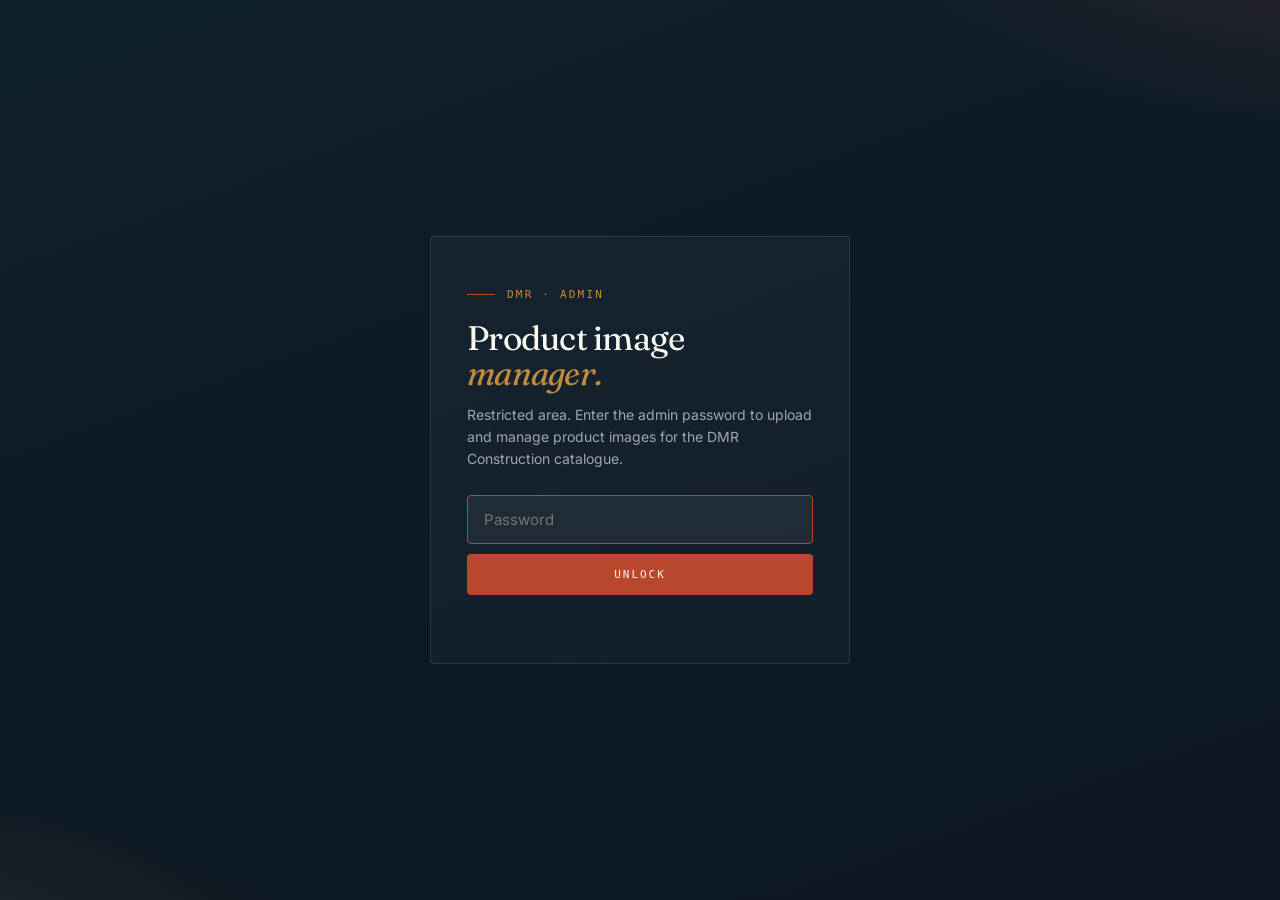
<file: admin/index.html>
<!doctype html>
<html lang="en">
<head>
<meta charset="utf-8" />
<meta name="viewport" content="width=device-width,initial-scale=1" />
<title>Admin — DMR Construction</title>
<meta name="robots" content="noindex,nofollow" />
<link rel="preconnect" href="https://fonts.googleapis.com">
<link rel="preconnect" href="https://fonts.gstatic.com" crossorigin>
<link href="https://fonts.googleapis.com/css2?family=Inter:wght@300;400;500;600;700&family=Fraunces:opsz,wght@9..144,300;9..144,400;9..144,500;9..144,600&display=swap" rel="stylesheet">
<link rel="stylesheet" href="../styles.css">
<style>
  /* ---------- admin shell ---------- */
  body { background: var(--paper); }

  .admin-shell { min-height: 100vh; padding-bottom: 80px; }

  .admin-nav {
    position: sticky; top: 0; z-index: 40;
    background: rgba(11,22,32,0.96);
    backdrop-filter: saturate(140%) blur(14px);
    color: var(--white);
    padding: 14px 28px;
    display: flex; align-items: center; justify-content: space-between;
    gap: 16px;
    border-bottom: 1px solid rgba(255,255,255,0.08);
  }
  .admin-nav .brand {
    display: flex; align-items: center; gap: 12px;
  }
  .admin-nav .brand-mark {
    width: 36px; height: 36px;
    background: var(--accent);
    color: var(--white);
    display: grid; place-items: center;
    font-family: var(--font-display);
    font-size: 18px; font-weight: 500;
    border-radius: 2px;
  }
  .admin-nav .title {
    font-family: var(--font-display);
    font-size: 17px; font-weight: 500;
    color: var(--white);
  }
  .admin-nav .title em { font-style: italic; color: var(--accent-2); font-weight: 400; }
  .admin-nav .meta {
    font-family: var(--font-mono);
    font-size: 10.5px;
    letter-spacing: 0.18em;
    text-transform: uppercase;
    color: rgba(255,255,255,0.55);
    margin-left: 18px;
  }
  .admin-nav .right {
    display: flex; gap: 10px; align-items: center;
  }
  .admin-nav button, .admin-nav a.btnish {
    font-family: var(--font-mono);
    font-size: 10.5px;
    letter-spacing: 0.16em;
    text-transform: uppercase;
    padding: 9px 14px;
    border-radius: 999px;
    color: var(--white);
    background: transparent;
    border: 1px solid rgba(255,255,255,0.2);
    cursor: pointer;
    transition: background 200ms ease, border-color 200ms ease;
    text-decoration: none;
  }
  .admin-nav button:hover, .admin-nav a.btnish:hover {
    background: rgba(255,255,255,0.08); border-color: rgba(255,255,255,0.4);
  }
  .admin-nav button.danger { color: #ff8d6f; border-color: rgba(255,141,111,0.3); }
  .admin-nav button.danger:hover { background: rgba(255,141,111,0.08); }
  .admin-nav button.primary {
    background: var(--accent); border-color: var(--accent); color: var(--white);
  }
  .admin-nav button.primary:hover { background: #9a3a23; border-color: #9a3a23; }

  /* ---------- category filter bar ---------- */
  .filter-bar {
    background: var(--paper);
    border-bottom: 1px solid var(--line-soft);
    padding: 14px 28px;
    display: flex; flex-wrap: wrap; gap: 6px;
    align-items: center;
    overflow-x: auto;
  }
  .filter-bar button {
    flex-shrink: 0;
    font-family: var(--font-mono);
    font-size: 10.5px;
    letter-spacing: 0.16em;
    text-transform: uppercase;
    padding: 8px 14px;
    border-radius: 999px;
    background: transparent;
    border: 1px solid var(--line);
    color: var(--ink-3);
    cursor: pointer;
    transition: background 200ms ease, color 200ms ease, border-color 200ms ease;
  }
  .filter-bar button:hover { background: var(--paper-2); color: var(--ink); }
  .filter-bar button.active {
    background: var(--ink); color: var(--white); border-color: var(--ink);
  }

  /* ---------- search ---------- */
  .search-row {
    background: var(--paper);
    padding: 18px 28px 0;
    display: flex; gap: 12px; align-items: center;
  }
  .search-row input {
    flex: 1;
    padding: 12px 16px;
    font-family: inherit;
    font-size: 14px;
    background: var(--white);
    border: 1px solid var(--line-soft);
    border-radius: 999px;
    color: var(--ink);
    outline: none;
    transition: border-color 200ms ease;
  }
  .search-row input:focus { border-color: var(--ink); }

  /* ---------- product grid ---------- */
  .prod-grid {
    padding: 28px;
    display: grid;
    grid-template-columns: repeat(auto-fill, minmax(280px, 1fr));
    gap: 20px;
  }
  .prod-card {
    background: var(--white);
    border: 1px solid var(--line-soft);
    border-radius: var(--radius);
    overflow: hidden;
    display: flex; flex-direction: column;
    transition: border-color 200ms ease, box-shadow 200ms ease;
  }
  .prod-card.overridden { border-color: var(--accent); box-shadow: 0 0 0 2px rgba(184,71,43,0.12); }

  .prod-img-wrap {
    position: relative;
    aspect-ratio: 4 / 3;
    background: var(--paper-2);
    overflow: hidden;
  }
  .prod-img-wrap img {
    position: absolute; inset: 0;
    width: 100%; height: 100%;
    object-fit: cover;
  }
  .prod-img-wrap .empty {
    position: absolute; inset: 0;
    display: grid; place-items: center;
    color: var(--muted);
    font-family: var(--font-mono);
    font-size: 10px;
    letter-spacing: 0.16em;
    text-transform: uppercase;
    text-align: center;
    padding: 16px;
  }
  .prod-img-wrap .status {
    position: absolute;
    top: 10px; left: 10px;
    background: var(--accent);
    color: var(--white);
    font-family: var(--font-mono);
    font-size: 9px;
    letter-spacing: 0.18em;
    text-transform: uppercase;
    padding: 4px 8px;
    border-radius: 2px;
  }

  .prod-body {
    padding: 16px 18px 18px;
    display: flex; flex-direction: column; gap: 8px;
    flex: 1;
  }
  .prod-meta {
    display: flex; align-items: baseline; justify-content: space-between; gap: 10px;
  }
  .prod-meta .cat {
    font-family: var(--font-mono);
    font-size: 9.5px;
    letter-spacing: 0.18em;
    text-transform: uppercase;
    color: var(--muted);
  }
  .prod-meta .code {
    font-family: var(--font-mono);
    font-size: 10px;
    letter-spacing: 0.16em;
    color: var(--ink-3);
  }
  .prod-name {
    font-family: var(--font-display);
    font-size: 16px;
    line-height: 1.2;
    letter-spacing: -0.012em;
    color: var(--ink);
  }
  .prod-filename {
    font-family: var(--font-mono);
    font-size: 10.5px;
    color: var(--muted);
    word-break: break-all;
  }

  .prod-actions {
    margin-top: 10px;
    display: grid;
    grid-template-columns: 1fr 1fr;
    gap: 6px;
  }
  .prod-actions label, .prod-actions button, .prod-actions a {
    display: inline-flex;
    align-items: center;
    justify-content: center;
    gap: 6px;
    font-family: var(--font-mono);
    font-size: 9.5px;
    letter-spacing: 0.16em;
    text-transform: uppercase;
    padding: 9px 10px;
    border-radius: 4px;
    cursor: pointer;
    transition: background 200ms ease, color 200ms ease;
    text-decoration: none;
    border: 1px solid var(--line);
    color: var(--ink);
    background: transparent;
    text-align: center;
    user-select: none;
  }
  .prod-actions label:hover, .prod-actions button:hover, .prod-actions a:hover {
    background: var(--ink); color: var(--white); border-color: var(--ink);
  }
  .prod-actions input[type=file] { display: none; }
  .prod-actions .full { grid-column: 1 / -1; }
  .prod-actions .danger { color: #B8472B; border-color: rgba(184,71,43,0.3); }
  .prod-actions .danger:hover { background: #B8472B; color: var(--white); border-color: #B8472B; }
  .prod-actions .primary { background: var(--accent); color: var(--white); border-color: var(--accent); }
  .prod-actions .primary:hover { background: #9a3a23; border-color: #9a3a23; }
  .prod-actions .disabled { opacity: 0.4; pointer-events: none; }

  /* ---------- inline edit form ---------- */
  .prod-edit {
    display: none;
    margin-top: 14px;
    padding-top: 14px;
    border-top: 1px dashed var(--line);
    flex-direction: column;
    gap: 10px;
  }
  .prod-edit.open { display: flex; }
  .prod-edit label {
    display: block;
    font-family: var(--font-mono);
    font-size: 9.5px;
    letter-spacing: 0.18em;
    text-transform: uppercase;
    color: var(--muted);
    margin-bottom: 5px;
  }
  .prod-edit input, .prod-edit textarea {
    width: 100%;
    padding: 8px 10px;
    font-family: inherit;
    font-size: 13px;
    line-height: 1.4;
    background: var(--paper);
    border: 1px solid var(--line-soft);
    border-radius: 3px;
    color: var(--ink);
    outline: none;
    transition: border-color 200ms ease;
    resize: vertical;
  }
  .prod-edit input:focus, .prod-edit textarea:focus { border-color: var(--ink); }
  .prod-edit textarea { min-height: 60px; }
  .prod-edit .spec-row {
    display: grid;
    grid-template-columns: 1fr 1.4fr;
    gap: 6px;
  }
  .prod-edit .form-actions {
    margin-top: 4px;
    display: grid;
    grid-template-columns: 1fr 1fr;
    gap: 6px;
  }
  .prod-edit .form-actions button {
    padding: 9px 10px;
    border-radius: 4px;
    font-family: var(--font-mono);
    font-size: 9.5px;
    letter-spacing: 0.16em;
    text-transform: uppercase;
    cursor: pointer;
    border: 1px solid var(--line);
    background: transparent;
    color: var(--ink);
    transition: background 200ms ease, color 200ms ease;
  }
  .prod-edit .form-actions button.save {
    background: var(--ink); color: var(--white); border-color: var(--ink);
  }
  .prod-edit .form-actions button.save:hover { background: var(--accent); border-color: var(--accent); }
  .prod-edit .form-actions button.reset {
    color: #B8472B; border-color: rgba(184,71,43,0.3);
  }
  .prod-edit .form-actions button.reset:hover { background: #B8472B; color: var(--white); border-color: #B8472B; }
  .prod-edit .form-actions .cancel:hover { background: var(--paper-2); }

  /* ---------- password gate ---------- */
  .gate {
    position: fixed; inset: 0;
    background: linear-gradient(160deg, #0E1F2C, #0B1620);
    color: var(--white);
    display: grid; place-items: center;
    z-index: 100;
  }
  .gate::before {
    content: "";
    position: absolute; inset: 0;
    background:
      radial-gradient(900px 380px at 110% -10%, rgba(184,71,43,0.22), transparent 60%),
      radial-gradient(700px 320px at -10% 110%, rgba(198,138,61,0.16), transparent 65%);
    pointer-events: none;
  }
  .gate-inner {
    width: min(420px, 90vw);
    background: rgba(255,255,255,0.03);
    border: 1px solid rgba(255,255,255,0.1);
    padding: 40px 36px;
    border-radius: 4px;
    text-align: left;
    position: relative;
    z-index: 1;
  }
  .gate-kicker {
    font-family: var(--font-mono);
    font-size: 11px;
    letter-spacing: 0.2em;
    text-transform: uppercase;
    color: var(--accent-2);
    display: inline-flex; align-items: center; gap: 12px;
    margin-bottom: 18px;
  }
  .gate-kicker::before {
    content: "";
    width: 28px; height: 1px;
    background: var(--accent);
    display: inline-block;
  }
  .gate-inner h1 {
    font-family: var(--font-display);
    font-size: 34px; font-weight: 400;
    line-height: 1.05; letter-spacing: -0.022em;
    color: var(--white);
  }
  .gate-inner h1 em { font-style: italic; color: var(--accent-2); }
  .gate-inner p {
    margin-top: 12px;
    font-size: 14px;
    color: rgba(255,255,255,0.6);
    line-height: 1.55;
  }
  .gate-form {
    margin-top: 26px;
    display: grid;
    gap: 10px;
  }
  .gate-form input {
    padding: 14px 16px;
    font-family: inherit;
    font-size: 15px;
    background: rgba(255,255,255,0.05);
    border: 1px solid rgba(255,255,255,0.15);
    border-radius: 4px;
    color: var(--white);
    outline: none;
    transition: border-color 200ms ease;
  }
  .gate-form input:focus { border-color: var(--accent); }
  .gate-form button {
    padding: 14px 18px;
    background: var(--accent);
    color: var(--white);
    border: 0;
    border-radius: 4px;
    font-family: var(--font-mono);
    font-size: 11px;
    letter-spacing: 0.18em;
    text-transform: uppercase;
    cursor: pointer;
    transition: background 200ms ease;
  }
  .gate-form button:hover { background: #9a3a23; }
  .gate-error {
    margin-top: 10px;
    color: #ff8d6f;
    font-size: 13px;
    min-height: 18px;
  }

  /* ---------- toast ---------- */
  .toast {
    position: fixed;
    bottom: 24px; left: 50%;
    transform: translateX(-50%) translateY(120%);
    background: var(--ink);
    color: var(--white);
    padding: 12px 22px;
    border-radius: 999px;
    font-family: var(--font-mono);
    font-size: 11px;
    letter-spacing: 0.16em;
    text-transform: uppercase;
    transition: transform 300ms ease;
    z-index: 90;
    box-shadow: 0 20px 40px -16px rgba(0,0,0,0.4);
  }
  .toast.show { transform: translateX(-50%) translateY(0); }

  @media (max-width: 700px) {
    .admin-nav { flex-wrap: wrap; padding: 12px 18px; }
    .admin-nav .meta { display: none; }
    .filter-bar, .search-row, .prod-grid { padding-left: 18px; padding-right: 18px; }
    .prod-grid { grid-template-columns: 1fr 1fr; gap: 14px; }
  }
  @media (max-width: 480px) {
    .prod-grid { grid-template-columns: 1fr; }
  }
</style>
</head>
<body>

<!-- PASSWORD GATE -->
<div class="gate" id="gate">
  <div class="gate-inner">
    <div class="gate-kicker">DMR · Admin</div>
    <h1>Product image<br><em>manager.</em></h1>
    <p>
      Restricted area. Enter the admin password to upload and manage
      product images for the DMR Construction catalogue.
    </p>
    <form class="gate-form" id="gate-form">
      <input type="password" id="gate-pw" placeholder="Password" autocomplete="current-password" autofocus />
      <button type="submit">Unlock</button>
    </form>
    <div class="gate-error" id="gate-error"></div>
  </div>
</div>

<!-- ADMIN -->
<div class="admin-shell" id="admin" style="display:none">
  <header class="admin-nav">
    <div class="brand">
      <div class="brand-mark">D</div>
      <div>
        <div class="title">DMR <em>Construction</em> · Admin</div>
      </div>
      <span class="meta" id="meta-count">0 overrides</span>
    </div>
    <div class="right">
      <a href="../catalogue.html" target="_blank" class="btnish">View catalogue ↗</a>
      <button class="danger" id="btn-clear" type="button">Clear all</button>
      <button class="primary" id="btn-export-all" type="button">Download all changes</button>
      <button id="btn-logout" type="button">Logout</button>
    </div>
  </header>

  <div class="search-row">
    <input type="search" id="search" placeholder="Search by name, code or filename…" />
  </div>

  <div class="filter-bar" id="filter-bar"></div>

  <div class="prod-grid" id="grid"></div>
</div>

<div class="toast" id="toast">Saved</div>

<script>
/* =========================================================
   DMR Admin — product image manager
   Behaviour:
   - Password "deneme123" gates the UI (session-scoped).
   - File upload converts to base64 dataURL, stored in
     localStorage under key  "dmr-img-<filename>".
   - The catalogue page (script.js) reads localStorage on
     load and overrides matching <img class="product-img">
     elements — instant preview without a backend.
   - Each card offers a per-file Download to save the new
     image with the correct filename for commit.
   ========================================================= */

const ADMIN_PASSWORD = 'deneme123';
const STORAGE_PREFIX = 'dmr-img-';
const PROD_PREFIX = 'dmr-prod-';
const AUTH_KEY = 'dmr-admin-auth';

/* ------- product catalogue (kept in sync with catalogue.html) ------- */
const PRODUCTS = [
  // 01 — Drywall plates
  { cat:'Drywall',   code:'DW-STD', name:'Standard Drywall Plate',        file:'drywall-standard.jpg' },
  { cat:'Drywall',   code:'DW-MR',  name:'Moisture-Resistant Plate',      file:'drywall-moisture.jpg' },
  { cat:'Drywall',   code:'DW-FR',  name:'Fire-Resistant Plate',          file:'drywall-fire.jpg' },
  { cat:'Drywall',   code:'DW-IM',  name:'Impact-Resistant Plate',        file:'drywall-impact.jpg' },
  { cat:'Drywall',   code:'DW-AC',  name:'Acoustic Drywall Plate',        file:'drywall-acoustic.jpg' },
  { cat:'Drywall',   code:'DW-CB',  name:'Cement Board',                  file:'drywall-cement.jpg' },
  // 02 — Plasters
  { cat:'Plasters',  code:'PL-SAT', name:'Satin Plaster',                 file:'plaster-satin.jpg' },
  { cat:'Plasters',  code:'PL-MAC', name:'Machine-Applied Gypsum Plaster',file:'plaster-machine.jpg' },
  { cat:'Plasters',  code:'PL-JNT', name:'Drywall Joint Compound',        file:'plaster-joint.jpg' },
  { cat:'Plasters',  code:'PL-RDX', name:'Ready-Mix Finishing Paste',     file:'plaster-readymix.jpg' },
  { cat:'Plasters',  code:'PL-ADH', name:'Drywall Adhesive Plaster',      file:'plaster-adhesive.jpg' },
  { cat:'Plasters',  code:'PL-RPR', name:'Rapid Repair Plaster',          file:'plaster-repair.jpg' },
  // 03 — Profiles
  { cat:'Profiles',  code:'PR-U',   name:'U Wall Track',                  file:'profile-u.jpg' },
  { cat:'Profiles',  code:'PR-C',   name:'C Stud Profile',                file:'profile-c.jpg' },
  { cat:'Profiles',  code:'PR-OM',  name:'Omega Furring Channel',         file:'profile-omega.jpg' },
  { cat:'Profiles',  code:'PR-L',   name:'L Wall Angle',                  file:'profile-l.jpg' },
  { cat:'Profiles',  code:'PR-CR',  name:'Corner Bead',                   file:'profile-corner.jpg' },
  { cat:'Profiles',  code:'PR-SP',  name:'Suspension Hardware Kit',       file:'profile-suspension.jpg' },
  { cat:'Profiles',  code:'DC-50',  name:'Stud C 50 Profile Range',       file:'profile-c50.jpg' },
  { cat:'Profiles',  code:'DC-70',  name:'Stud C 70 / Track U 70',        file:'profile-c70.jpg' },
  { cat:'Profiles',  code:'DC-US',  name:'US Standard Stud & Track',      file:'profile-us.jpg' },
  { cat:'Profiles',  code:'TC-C',   name:'Ceiling C 40 / 50 / 60',        file:'profile-ceiling-c.jpg' },
  { cat:'Profiles',  code:'TF-47',  name:'Ceiling F 47 Main Runner',      file:'profile-f47.jpg' },
  { cat:'Profiles',  code:'T-24',   name:'T-24 Suspended Ceiling Grid',   file:'profile-t24.jpg' },
  { cat:'Profiles',  code:'KL-P',   name:'Painted Wall L Angle',          file:'profile-l-painted.jpg' },
  { cat:'Profiles',  code:'TL-G',   name:'Galvanised Wall L Angle',       file:'profile-l-galv.jpg' },
  { cat:'Profiles',  code:'AK-CB',  name:'Plaster Corner Bead',           file:'profile-corner-plaster.jpg' },
  { cat:'Profiles',  code:'OM-R',   name:'Omega Channel Range',           file:'profile-omega-range.jpg' },
  // 04 — Sheets & plates
  { cat:'Sheets',    code:'HERO',   name:'Sheets & plates · category hero',file:'sheets-hero.png' },
  { cat:'Sheets',    code:'SH-T27', name:'Trapezoidal Sheet 27 / 200',    file:'sheet-trapez.jpg' },
  { cat:'Sheets',    code:'SH-S18', name:'Corrugated Sheet 18 / 76.2',    file:'sheet-sinus.jpg' },
  { cat:'Sheets',    code:'SH-W9',  name:'Small-Wave Corrugated 9 / 31.8',file:'sheet-stor.jpg' },
  { cat:'Sheets',    code:'SH-EM',  name:'Embossed Sheet',                file:'sheet-embossed.jpg' },
  { cat:'Sheets',    code:'SH-ST',  name:'Straight Sheet',                file:'sheet-straight.jpg' },
  { cat:'Sheets',    code:'SH-RL',  name:'Galvanised Steel Coil',         file:'sheet-coil.jpg' },
  // Category hero photos
  { cat:'Drywall',   code:'HERO',   name:'Drywall · category hero',       file:'drywall-hero.png' },
  { cat:'Ceramics',  code:'HERO',   name:'Ceramics · category hero',      file:'ceramic-hero.png' },
  { cat:'Paints',    code:'HERO',   name:'Paints · category hero',        file:'paint-hero.png' },
  // 05 — Ceramics
  { cat:'Ceramics',  code:'CR-PR',  name:'Porcelain Floor Tile',          file:'ceramic-porcelain.jpg' },
  { cat:'Ceramics',  code:'CR-WL',  name:'Glazed Wall Tile',              file:'ceramic-wall.jpg' },
  { cat:'Ceramics',  code:'CR-LF',  name:'Large-Format Porcelain',        file:'ceramic-largeformat.jpg' },
  { cat:'Ceramics',  code:'CR-OD',  name:'Outdoor Anti-Slip Tile',        file:'ceramic-outdoor.jpg' },
  { cat:'Ceramics',  code:'CR-MS',  name:'Mosaic Mesh Sheet',             file:'ceramic-mosaic.jpg' },
  { cat:'Ceramics',  code:'CR-AD',  name:'Tile Adhesive & Grout',         file:'ceramic-adhesive.jpg' },
  // 06 — Paints
  { cat:'Paints',    code:'PT-INT', name:'Premium Interior Wall Paint',   file:'paint-interior.jpg' },
  { cat:'Paints',    code:'PT-EXT', name:'Acrylic Exterior Façade Paint', file:'paint-exterior.jpg' },
  { cat:'Paints',    code:'PT-SIL', name:'Silicone Exterior Paint',       file:'paint-silicone.jpg' },
  { cat:'Paints',    code:'PT-PRM', name:'Universal Primer',              file:'paint-primer.jpg' },
  { cat:'Paints',    code:'PT-DEC', name:'Decorative Wall Finish',        file:'paint-decorative.jpg' },
  { cat:'Paints',    code:'PT-WM',  name:'Wood & Metal Enamel',           file:'paint-woodmetal.jpg' },
  // 07 — Ytong & brick
  { cat:'Ytong',     code:'YT-BL',  name:'Ytong AAC Block',               file:'ytong-block.jpg' },
  { cat:'Ytong',     code:'YT-PR',  name:'Partition AAC Block',           file:'ytong-partition.jpg' },
  { cat:'Ytong',     code:'YT-MT',  name:'AAC Thin-Bed Mortar',           file:'ytong-mortar.jpg' },
  { cat:'Ytong',     code:'BR-FR',  name:'Fire Brick',                    file:'brick-fire.jpg' },
  { cat:'Ytong',     code:'BR-HL',  name:'Hollow Clay Brick',             file:'brick-hollow.jpg' },
  { cat:'Ytong',     code:'BR-CB',  name:'Concrete Block',                file:'brick-concrete.jpg' },
  // 08 — Timber & plywood
  { cat:'Timber',    code:'TM-CN',  name:'Construction Timber',           file:'timber-construction.jpg' },
  { cat:'Timber',    code:'PW-SH',  name:'Concrete Shuttering Plywood',   file:'plywood-shuttering.jpg' },
  { cat:'Timber',    code:'PW-ST',  name:'Structural Plywood',            file:'plywood-structural.jpg' },
  { cat:'Timber',    code:'PW-OS',  name:'OSB Panel',                     file:'plywood-osb.jpg' },
  { cat:'Timber',    code:'TM-FW',  name:'H20 Formwork Beam',             file:'timber-formwork.jpg' },
  { cat:'Timber',    code:'PW-MD',  name:'MDF Panel',                     file:'plywood-mdf.jpg' },
];

const CATEGORIES = [
  'All','Drywall','Plasters','Profiles','Sheets','Ceramics','Paints','Ytong','Timber'
];

let activeCategory = 'All';
let searchTerm = '';

/* ---------------- gate ---------------- */
const gate = document.getElementById('gate');
const admin = document.getElementById('admin');
const gateForm = document.getElementById('gate-form');
const gatePw = document.getElementById('gate-pw');
const gateError = document.getElementById('gate-error');

function showAdmin() {
  gate.style.display = 'none';
  admin.style.display = '';
  renderFilters();
  renderGrid();
  updateMeta();
  loadCatalogueDefaults();
}

/* fetch catalogue.html once so edit forms can show current defaults */
let catalogueDoc = null;
let catalogueLoading = false;
async function loadCatalogueDefaults() {
  if (catalogueDoc || catalogueLoading) return;
  catalogueLoading = true;
  try {
    const r = await fetch('../catalogue.html');
    const html = await r.text();
    catalogueDoc = new DOMParser().parseFromString(html, 'text/html');
  } catch (_) {
    /* local file:// will fail — edit forms still work, just without
       pre-filled defaults */
  } finally {
    catalogueLoading = false;
  }
}
function getDefaultsForProduct(code) {
  if (!catalogueDoc) return null;
  const card = catalogueDoc.querySelector('.product-card[data-code="' + code + '"]');
  if (!card) return null;
  const specRows = Array.from(card.querySelectorAll('.product-specs .row')).map((row) => {
    const kEl = row.querySelector('.k');
    const vEl = Array.from(row.children).find((c) => !c.classList.contains('k'));
    return {
      k: kEl ? kEl.textContent.trim() : '',
      v: vEl ? vEl.textContent.trim() : '',
    };
  });
  return {
    name: (card.querySelector('.name') || {}).textContent?.trim() || '',
    desc: (card.querySelector('.desc') || {}).textContent?.trim() || '',
    specs: specRows,
  };
}
function showGate() {
  gate.style.display = '';
  admin.style.display = 'none';
  gatePw.value = '';
  gatePw.focus();
}
if (sessionStorage.getItem(AUTH_KEY) === '1') {
  showAdmin();
} else {
  gatePw.focus();
}

gateForm.addEventListener('submit', (e) => {
  e.preventDefault();
  if (gatePw.value === ADMIN_PASSWORD) {
    sessionStorage.setItem(AUTH_KEY, '1');
    gateError.textContent = '';
    showAdmin();
  } else {
    gateError.textContent = 'Wrong password. Try again.';
    gatePw.select();
  }
});

document.getElementById('btn-logout').addEventListener('click', () => {
  sessionStorage.removeItem(AUTH_KEY);
  showGate();
});

/* ---------------- filters + search ---------------- */
function renderFilters() {
  const bar = document.getElementById('filter-bar');
  bar.innerHTML = '';
  CATEGORIES.forEach((c) => {
    const b = document.createElement('button');
    b.textContent = c;
    if (c === activeCategory) b.classList.add('active');
    b.addEventListener('click', () => {
      activeCategory = c;
      renderFilters();
      renderGrid();
    });
    bar.appendChild(b);
  });
}

document.getElementById('search').addEventListener('input', (e) => {
  searchTerm = e.target.value.toLowerCase().trim();
  renderGrid();
});

/* ---------------- grid ---------------- */
function getOverride(file) {
  return localStorage.getItem(STORAGE_PREFIX + file);
}
function setOverride(file, dataUrl) {
  localStorage.setItem(STORAGE_PREFIX + file, dataUrl);
}
function clearOverride(file) {
  localStorage.removeItem(STORAGE_PREFIX + file);
}
function getProdEdit(code) {
  try {
    const raw = localStorage.getItem(PROD_PREFIX + code);
    return raw ? JSON.parse(raw) : null;
  } catch (_) { return null; }
}
function setProdEdit(code, data) {
  localStorage.setItem(PROD_PREFIX + code, JSON.stringify(data));
}
function clearProdEdit(code) {
  localStorage.removeItem(PROD_PREFIX + code);
}
function countOverrides() {
  let n = 0;
  for (let i = 0; i < localStorage.length; i++) {
    const k = localStorage.key(i);
    if (k && (k.indexOf(STORAGE_PREFIX) === 0 || k.indexOf(PROD_PREFIX) === 0)) n++;
  }
  return n;
}
function updateMeta() {
  const n = countOverrides();
  document.getElementById('meta-count').textContent = n + ' override' + (n === 1 ? '' : 's');
}

function renderGrid() {
  const grid = document.getElementById('grid');
  grid.innerHTML = '';
  const list = PRODUCTS.filter((p) => {
    if (activeCategory !== 'All' && p.cat !== activeCategory) return false;
    if (searchTerm) {
      const hay = (p.name + ' ' + p.code + ' ' + p.file).toLowerCase();
      if (hay.indexOf(searchTerm) === -1) return false;
    }
    return true;
  });
  list.forEach((p) => grid.appendChild(buildCard(p)));
  if (list.length === 0) {
    const empty = document.createElement('div');
    empty.style.cssText = 'grid-column:1/-1;padding:60px 20px;text-align:center;color:var(--muted);font-family:var(--font-mono);font-size:11px;letter-spacing:0.16em;text-transform:uppercase;';
    empty.textContent = 'No products match';
    grid.appendChild(empty);
  }
}

function escapeHtml(s) {
  return String(s).replace(/[&<>"']/g, (c) => ({
    '&': '&amp;', '<': '&lt;', '>': '&gt;', '"': '&quot;', "'": '&#39;'
  }[c]));
}

function buildCard(p) {
  const card = document.createElement('div');
  card.className = 'prod-card';
  const override = getOverride(p.file);
  const edit = getProdEdit(p.code);
  if (override || edit) card.classList.add('overridden');

  // image
  const imgWrap = document.createElement('div');
  imgWrap.className = 'prod-img-wrap';
  if (override || edit) {
    const st = document.createElement('div');
    st.className = 'status';
    st.textContent = override && edit ? 'Edited · img' : (edit ? 'Edited' : 'New img');
    imgWrap.appendChild(st);
  }
  const img = document.createElement('img');
  img.alt = p.name;
  img.src = override || ('../images/' + p.file);
  img.addEventListener('error', () => {
    img.style.display = 'none';
    const empty = document.createElement('div');
    empty.className = 'empty';
    empty.textContent = 'No image yet · upload one';
    imgWrap.appendChild(empty);
  });
  imgWrap.appendChild(img);
  card.appendChild(imgWrap);

  // body
  const body = document.createElement('div');
  body.className = 'prod-body';
  const displayName = (edit && edit.name) ? edit.name : p.name;
  body.innerHTML = `
    <div class="prod-meta">
      <span class="cat">${escapeHtml(p.cat)}</span>
      <span class="code">${escapeHtml(p.code)}</span>
    </div>
    <div class="prod-name">${escapeHtml(displayName)}</div>
    <div class="prod-filename">${escapeHtml(p.file)}</div>
  `;

  const actions = document.createElement('div');
  actions.className = 'prod-actions';

  // upload
  const uploadLabel = document.createElement('label');
  uploadLabel.className = 'full primary';
  uploadLabel.textContent = override ? 'Replace image' : 'Upload image';
  const fileIn = document.createElement('input');
  fileIn.type = 'file';
  fileIn.accept = 'image/*';
  fileIn.addEventListener('change', (e) => handleUpload(e, p));
  uploadLabel.appendChild(fileIn);
  actions.appendChild(uploadLabel);

  // edit details button (only meaningful for products with a code other than 'HERO')
  const editBtn = document.createElement('button');
  editBtn.className = p.code === 'HERO' ? 'full disabled' : 'full';
  editBtn.type = 'button';
  editBtn.textContent = edit ? '✎ Edit details (saved)' : '✎ Edit details';
  if (p.code !== 'HERO') {
    editBtn.addEventListener('click', () => toggleEdit(card, p));
  }
  actions.appendChild(editBtn);

  if (override) {
    const dl = document.createElement('a');
    dl.textContent = '↓ Download img';
    dl.href = override;
    dl.download = p.file;
    actions.appendChild(dl);

    const rm = document.createElement('button');
    rm.className = 'danger';
    rm.textContent = '× Reset img';
    rm.addEventListener('click', () => {
      clearOverride(p.file);
      renderGrid(); updateMeta();
      toast('Reset · ' + p.file);
    });
    actions.appendChild(rm);
  }

  body.appendChild(actions);

  // inline edit form (hidden until expanded)
  const editForm = document.createElement('div');
  editForm.className = 'prod-edit';
  editForm.dataset.code = p.code;
  body.appendChild(editForm);

  card.appendChild(body);
  return card;
}

function toggleEdit(card, p) {
  const form = card.querySelector('.prod-edit');
  if (form.classList.contains('open')) {
    form.classList.remove('open');
    form.innerHTML = '';
    return;
  }
  buildEditForm(form, p);
  form.classList.add('open');
}

function buildEditForm(container, p) {
  const defaults = getDefaultsForProduct(p.code) || { name: p.name, desc: '', specs: [{},{},{},{}] };
  const saved = getProdEdit(p.code) || {};
  const current = {
    name: saved.name || defaults.name || p.name,
    desc: saved.desc || defaults.desc || '',
    specs: (saved.specs && saved.specs.length) ? saved.specs : (defaults.specs || []),
  };
  // pad specs to 4 rows if needed
  while (current.specs.length < 4) current.specs.push({ k: '', v: '' });

  const html = [];
  html.push(`
    <div>
      <label>Product name</label>
      <input type="text" data-field="name" value="${escapeHtml(current.name)}">
    </div>
    <div>
      <label>Description</label>
      <textarea data-field="desc">${escapeHtml(current.desc)}</textarea>
    </div>
    <div>
      <label>Specs (4 rows)</label>
  `);
  for (let i = 0; i < 4; i++) {
    const s = current.specs[i] || { k: '', v: '' };
    html.push(`
      <div class="spec-row">
        <input type="text" data-field="speck-${i}" placeholder="Label" value="${escapeHtml(s.k || '')}">
        <input type="text" data-field="specv-${i}" placeholder="Value" value="${escapeHtml(s.v || '')}">
      </div>
    `);
  }
  html.push(`
    </div>
    <div class="form-actions">
      <button type="button" class="save">Save changes</button>
      <button type="button" class="cancel">Cancel</button>
    </div>
  `);
  if (saved && Object.keys(saved).length > 0) {
    html.push(`
      <button type="button" class="reset" style="margin-top:6px;width:100%;padding:9px 10px;border-radius:4px;font-family:var(--font-mono);font-size:9.5px;letter-spacing:.16em;text-transform:uppercase;cursor:pointer;border:1px solid rgba(184,71,43,.3);background:transparent;color:#B8472B;">Reset details to original</button>
    `);
  }
  container.innerHTML = html.join('');

  container.querySelector('.save').addEventListener('click', () => {
    const data = {
      name: container.querySelector('[data-field="name"]').value.trim(),
      desc: container.querySelector('[data-field="desc"]').value.trim(),
      specs: [],
    };
    for (let i = 0; i < 4; i++) {
      data.specs.push({
        k: container.querySelector(`[data-field="speck-${i}"]`).value.trim(),
        v: container.querySelector(`[data-field="specv-${i}"]`).value.trim(),
      });
    }
    setProdEdit(p.code, data);
    toast('Saved · ' + p.code);
    renderGrid();
    updateMeta();
  });
  container.querySelector('.cancel').addEventListener('click', () => {
    container.classList.remove('open');
    container.innerHTML = '';
  });
  const resetBtn = container.querySelector('.reset');
  if (resetBtn) {
    resetBtn.addEventListener('click', () => {
      if (!confirm('Reset this product\\u2019s details to the original?')) return;
      clearProdEdit(p.code);
      renderGrid();
      updateMeta();
      toast('Reset details · ' + p.code);
    });
  }
}

function handleUpload(e, p) {
  const file = e.target.files && e.target.files[0];
  if (!file) return;
  const reader = new FileReader();
  reader.onload = () => {
    try {
      setOverride(p.file, reader.result);
      toast('Saved · ' + p.file);
      renderGrid();
      updateMeta();
    } catch (err) {
      alert('Could not save (likely browser storage full). ' + err.message);
    }
  };
  reader.readAsDataURL(file);
}

/* ---------------- bulk actions ---------------- */
document.getElementById('btn-clear').addEventListener('click', () => {
  if (!confirm('Clear ALL overrides (images + edited product details)? This cannot be undone.')) return;
  const keys = [];
  for (let i = 0; i < localStorage.length; i++) {
    const k = localStorage.key(i);
    if (k && (k.indexOf(STORAGE_PREFIX) === 0 || k.indexOf(PROD_PREFIX) === 0)) keys.push(k);
  }
  keys.forEach((k) => localStorage.removeItem(k));
  renderGrid(); updateMeta();
  toast('All overrides cleared');
});

document.getElementById('btn-export-all').addEventListener('click', () => {
  const images = [];
  const edits = {};
  for (const p of PRODUCTS) {
    const v = getOverride(p.file);
    if (v) images.push({ file: p.file, data: v });
    const e = getProdEdit(p.code);
    if (e) edits[p.code] = e;
  }
  if (images.length === 0 && Object.keys(edits).length === 0) {
    toast('No changes to download');
    return;
  }
  const downloads = images.slice();
  if (Object.keys(edits).length > 0) {
    const blob = new Blob([JSON.stringify(edits, null, 2)], { type: 'application/json' });
    downloads.push({ file: 'product-edits.json', data: URL.createObjectURL(blob) });
  }
  let i = 0;
  function next() {
    if (i >= downloads.length) {
      toast('Downloaded ' + downloads.length + ' file(s)');
      return;
    }
    const o = downloads[i++];
    const a = document.createElement('a');
    a.href = o.data;
    a.download = o.file;
    document.body.appendChild(a);
    a.click();
    document.body.removeChild(a);
    setTimeout(next, 350);
  }
  next();
});

/* ---------------- toast ---------------- */
let toastTimer;
function toast(msg) {
  const t = document.getElementById('toast');
  t.textContent = msg;
  t.classList.add('show');
  clearTimeout(toastTimer);
  toastTimer = setTimeout(() => t.classList.remove('show'), 2200);
}
</script>
</body>
</html>
</file>
<file: styles.css>
/* ===========================================================
   DMR Construction — Malta
   Premium B2B construction materials site
   =========================================================== */

:root {
  --ink: #0B1620;
  --ink-2: #16242F;
  --ink-3: #2A3B47;
  --paper: #F6F3EC;
  --paper-2: #EDE7DB;
  --paper-3: #E2DACA;
  --line: #C9C0AE;
  --line-soft: #DCD4C2;
  --accent: #B8472B;      /* clay / brick */
  --accent-2: #C68A3D;    /* ochre */
  --accent-3: #2E5C7E;    /* malta blue */
  --muted: #6E6357;
  --white: #FBF8F2;

  --radius: 2px;
  --radius-lg: 6px;

  --font-sans: "Inter", ui-sans-serif, system-ui, -apple-system, "Segoe UI", Roboto, sans-serif;
  --font-display: "Fraunces", ui-serif, Georgia, "Times New Roman", serif;
  --font-mono: ui-monospace, "SF Mono", Menlo, Consolas, monospace;

  --shadow-soft: 0 1px 2px rgba(11, 22, 32, 0.04), 0 8px 24px rgba(11, 22, 32, 0.06);
  --shadow-card: 0 1px 0 rgba(11, 22, 32, 0.04), 0 14px 36px -18px rgba(11, 22, 32, 0.18);
}

* { box-sizing: border-box; margin: 0; padding: 0; }
html { scroll-behavior: smooth; }
body {
  background: var(--paper);
  color: var(--ink);
  font-family: var(--font-sans);
  font-weight: 400;
  line-height: 1.55;
  -webkit-font-smoothing: antialiased;
  text-rendering: optimizeLegibility;
  overflow-x: hidden;
}
img { max-width: 100%; display: block; }
a { color: inherit; text-decoration: none; }
button { font-family: inherit; cursor: pointer; border: 0; background: transparent; }

.serif { font-family: var(--font-display); letter-spacing: -0.012em; }
.mono {
  font-family: var(--font-mono);
  font-size: 11px;
  letter-spacing: 0.16em;
  text-transform: uppercase;
}

/* ===========================================================
   NAV
   =========================================================== */
.nav {
  position: sticky;
  top: 0;
  z-index: 50;
  background: rgba(246, 243, 236, 0.86);
  backdrop-filter: saturate(140%) blur(14px);
  -webkit-backdrop-filter: saturate(140%) blur(14px);
  border-bottom: 1px solid var(--line-soft);
}
.nav-inner {
  max-width: 1320px;
  margin: 0 auto;
  padding: 18px 36px;
  display: flex;
  align-items: center;
  justify-content: space-between;
  gap: 32px;
}
.brand {
  display: flex;
  align-items: center;
  gap: 12px;
}
.brand-logo {
  display: block;
  height: 52px;
  width: auto;
  max-width: 280px;
  object-fit: contain;
}
.brand-text { display: flex; align-items: center; gap: 12px; }
.brand-mark {
  width: 38px;
  height: 38px;
  background: var(--ink);
  color: var(--white);
  display: grid;
  place-items: center;
  font-family: var(--font-display);
  font-size: 19px;
  font-weight: 500;
  letter-spacing: -0.02em;
  border-radius: 2px;
  position: relative;
  overflow: hidden;
}
.brand-mark::after {
  content: "";
  position: absolute;
  inset: auto 0 0 0;
  height: 4px;
  background: var(--accent);
}
.brand-name {
  font-family: var(--font-display);
  font-size: 19px;
  font-weight: 500;
  letter-spacing: -0.015em;
}
.brand-name em {
  font-style: italic;
  color: var(--accent);
  font-weight: 400;
}
.brand-sub {
  font-family: var(--font-mono);
  font-size: 9.5px;
  letter-spacing: 0.18em;
  color: var(--muted);
  text-transform: uppercase;
  display: block;
  margin-top: 1px;
}

.nav-links {
  display: flex;
  align-items: center;
  gap: 30px;
  list-style: none;
}
.nav-links a {
  font-size: 14px;
  font-weight: 500;
  color: var(--ink-2);
  position: relative;
  padding: 6px 0;
}
.nav-links a::after {
  content: "";
  position: absolute;
  left: 0;
  bottom: 0;
  width: 0;
  height: 1.5px;
  background: var(--accent);
  transition: width 280ms ease;
}
.nav-links a:hover::after { width: 100%; }

.nav-cta {
  display: inline-flex;
  align-items: center;
  gap: 10px;
  padding: 11px 18px;
  background: var(--ink);
  color: var(--white);
  font-size: 13px;
  font-weight: 500;
  letter-spacing: 0.01em;
  border-radius: 999px;
  transition: transform 240ms ease, background 240ms ease;
}

/* Language toggle */
.lang-toggle {
  display: inline-flex;
  align-items: center;
  border: 1px solid var(--line);
  border-radius: 999px;
  padding: 2px;
  background: rgba(255,255,255,0.4);
}
.lang-toggle button {
  padding: 5px 11px;
  font-family: var(--font-mono);
  font-size: 10.5px;
  letter-spacing: 0.16em;
  text-transform: uppercase;
  color: var(--muted);
  border-radius: 999px;
  transition: background 200ms ease, color 200ms ease;
  cursor: pointer;
  border: 0;
  background: transparent;
}
.lang-toggle button:hover { color: var(--ink); }
.lang-toggle button.active {
  background: var(--ink);
  color: var(--white);
}
.nav-cta:hover { background: var(--accent); transform: translateY(-1px); }
.nav-cta .arrow { display: inline-block; transition: transform 240ms ease; }
.nav-cta:hover .arrow { transform: translateX(3px); }

.nav-burger {
  display: none;
  width: 40px; height: 40px;
  align-items: center; justify-content: center;
  flex-direction: column; gap: 4px;
}
.nav-burger span {
  width: 22px; height: 1.5px;
  background: var(--ink);
  transition: transform 240ms ease, opacity 240ms ease;
}

/* ===========================================================
   HERO
   =========================================================== */
.hero {
  position: relative;
  overflow: hidden;
  background: var(--paper);
  padding: 84px 36px 96px;
}
.hero-inner {
  max-width: 1320px;
  margin: 0 auto;
  display: grid;
  grid-template-columns: 1.15fr 1fr;
  gap: 60px;
  align-items: center;
  position: relative;
  z-index: 2;
}
.hero-eyebrow {
  display: inline-flex;
  align-items: center;
  gap: 12px;
  margin-bottom: 28px;
  color: var(--muted);
}
.hero-eyebrow .dot {
  width: 8px; height: 8px;
  background: var(--accent);
  border-radius: 50%;
  position: relative;
}
.hero-eyebrow .dot::before {
  content: "";
  position: absolute; inset: -4px;
  border-radius: 50%;
  background: var(--accent);
  opacity: 0.3;
  animation: pulse 2.4s ease-in-out infinite;
}
@keyframes pulse {
  0%, 100% { transform: scale(1); opacity: 0.3; }
  50% { transform: scale(1.6); opacity: 0; }
}

.hero h1 {
  font-family: var(--font-display);
  font-weight: 400;
  font-size: clamp(48px, 6.4vw, 92px);
  line-height: 0.96;
  letter-spacing: -0.032em;
  color: var(--ink);
}
.hero h1 .ital { font-style: italic; color: var(--ink-2); }
.hero h1 .accent { color: var(--accent); font-style: italic; font-weight: 300; }

.hero-lead {
  margin-top: 28px;
  font-size: 18px;
  line-height: 1.55;
  color: var(--ink-3);
  max-width: 520px;
}

.hero-ctas {
  margin-top: 38px;
  display: flex;
  align-items: center;
  gap: 14px;
  flex-wrap: wrap;
}
.btn {
  display: inline-flex;
  align-items: center;
  gap: 10px;
  padding: 14px 22px;
  font-size: 14px;
  font-weight: 500;
  letter-spacing: 0.01em;
  border-radius: 999px;
  transition: transform 240ms ease, background 240ms ease, color 240ms ease, border-color 240ms ease;
}
.btn-primary {
  background: var(--ink);
  color: var(--white);
}
.btn-primary:hover { background: var(--accent); transform: translateY(-1px); }
.btn-ghost {
  background: transparent;
  color: var(--ink);
  border: 1px solid var(--ink);
}
.btn-ghost:hover { background: var(--ink); color: var(--white); }
.btn .arrow { transition: transform 240ms ease; display: inline-flex; }
.btn:hover .arrow { transform: translateX(3px); }

.hero-meta {
  margin-top: 56px;
  padding-top: 28px;
  border-top: 1px solid var(--line);
  display: grid;
  grid-template-columns: repeat(3, 1fr);
  gap: 24px;
}
.hero-meta .item .k {
  font-family: var(--font-mono);
  font-size: 10.5px;
  letter-spacing: 0.18em;
  color: var(--muted);
  text-transform: uppercase;
  display: block;
  margin-bottom: 8px;
}
.hero-meta .item .v {
  font-family: var(--font-display);
  font-size: 18px;
  color: var(--ink);
  line-height: 1.3;
  letter-spacing: -0.01em;
}

/* HERO — animated visual */
.hero-visual {
  position: relative;
  aspect-ratio: 4 / 5;
  border-radius: var(--radius);
  background: linear-gradient(155deg, #14222C 0%, #0B1620 60%, #1B2B36 100%);
  overflow: hidden;
  box-shadow: 0 30px 80px -30px rgba(11, 22, 32, 0.5);
}
.hero-visual::before {
  content: "";
  position: absolute;
  inset: 0;
  background:
    radial-gradient(900px 380px at 110% -10%, rgba(184, 71, 43, 0.32), transparent 60%),
    radial-gradient(700px 320px at -10% 110%, rgba(198, 138, 61, 0.22), transparent 65%),
    repeating-linear-gradient(115deg, rgba(255, 255, 255, 0.025) 0 1px, transparent 1px 22px);
  pointer-events: none;
}
.hero-visual .grid-bg {
  position: absolute;
  inset: 0;
  background-image:
    linear-gradient(rgba(255,255,255,0.04) 1px, transparent 1px),
    linear-gradient(90deg, rgba(255,255,255,0.04) 1px, transparent 1px);
  background-size: 56px 56px;
  mask-image: radial-gradient(ellipse at center, black 30%, transparent 80%);
}

.hv-stack {
  position: absolute;
  inset: 0;
  display: grid;
  place-items: center;
}
.hv-card {
  position: absolute;
  background: var(--paper);
  border-radius: 3px;
  overflow: hidden;
  margin: 0;
  transform-origin: center;
  box-shadow:
    0 1px 0 rgba(255,255,255,0.06) inset,
    0 30px 60px -20px rgba(0,0,0,0.55);
  border: 1px solid rgba(255,255,255,0.08);
  animation: hvFloat 11s ease-in-out infinite;
  will-change: transform;
}
.hv-card img {
  width: 100%;
  height: 100%;
  object-fit: cover;
  display: block;
}
.hv-card figcaption {
  position: absolute;
  bottom: 0; left: 0; right: 0;
  padding: 12px 14px 13px;
  background: linear-gradient(180deg, transparent, rgba(11,22,32,0.78));
  color: var(--white);
  display: flex;
  justify-content: space-between;
  align-items: baseline;
  z-index: 2;
}
.hv-card figcaption .num {
  font-family: var(--font-mono);
  font-size: 9.5px;
  letter-spacing: 0.2em;
  color: rgba(255,255,255,0.65);
  text-transform: uppercase;
}
.hv-card figcaption .cat {
  font-family: var(--font-display);
  font-size: 16px;
  font-weight: 400;
  letter-spacing: -0.01em;
}

.hv-card.c1 {
  width: 56%;
  aspect-ratio: 4/5;
  --tx: -14%; --ty: 6%; --r: -7deg;
  z-index: 3;
}
.hv-card.c2 {
  width: 50%;
  aspect-ratio: 4/5;
  --tx: 6%; --ty: -8%; --r: 4deg;
  z-index: 2;
  animation-delay: -3.5s;
}
.hv-card.c3 {
  width: 44%;
  aspect-ratio: 4/5;
  --tx: 22%; --ty: 14%; --r: 12deg;
  z-index: 1;
  animation-delay: -7s;
}
@keyframes hvFloat {
  0%, 100% { transform: translate(var(--tx), var(--ty)) rotate(var(--r)); }
  50% {
    transform: translate(
      calc(var(--tx) + 1.5%),
      calc(var(--ty) - 1.5%)
    ) rotate(calc(var(--r) + 1.2deg));
  }
}

.hv-overlay {
  position: absolute;
  inset: 24px;
  border: 1px solid rgba(255,255,255,0.12);
  border-radius: 2px;
  pointer-events: none;
}
.hv-label {
  position: absolute;
  bottom: 24px; left: 28px; right: 28px;
  display: flex; justify-content: space-between; align-items: flex-end;
  color: rgba(255,255,255,0.78);
  z-index: 2;
}
.hv-label .l {
  font-family: var(--font-display);
  font-size: 26px;
  font-weight: 400;
  letter-spacing: -0.018em;
  color: var(--white);
  line-height: 1.05;
}
.hv-label .l em {
  font-style: italic;
  font-weight: 300;
  color: var(--accent-2);
}
.hv-label .r {
  font-family: var(--font-mono);
  font-size: 10.5px;
  letter-spacing: 0.18em;
  text-transform: uppercase;
}

/* Scrolling marquee strip below hero */
.marquee {
  background: var(--ink);
  color: var(--white);
  border-top: 1px solid #1F2F3A;
  border-bottom: 1px solid #1F2F3A;
  overflow: hidden;
  padding: 18px 0;
}
.marquee-track {
  display: flex;
  gap: 60px;
  animation: marqueeMove 38s linear infinite;
  white-space: nowrap;
  align-items: center;
  width: max-content;
}
.marquee-track span {
  font-family: var(--font-display);
  font-size: 22px;
  font-weight: 400;
  letter-spacing: -0.01em;
  display: inline-flex;
  align-items: center;
  gap: 24px;
}
.marquee-track span::after {
  content: "";
  width: 6px; height: 6px;
  background: var(--accent);
  border-radius: 50%;
  display: inline-block;
}
.marquee-track span em {
  font-style: italic;
  color: var(--accent-2);
  font-weight: 300;
}
@keyframes marqueeMove {
  from { transform: translateX(0); }
  to { transform: translateX(-50%); }
}

/* ===========================================================
   SECTION SCAFFOLDING
   =========================================================== */
.section {
  padding: 110px 36px;
}
.section-inner {
  max-width: 1320px;
  margin: 0 auto;
}
.section-head {
  display: grid;
  grid-template-columns: 1fr 1.4fr;
  gap: 80px;
  align-items: flex-end;
  margin-bottom: 60px;
}
.section-head h2 {
  font-family: var(--font-display);
  font-size: clamp(38px, 4.6vw, 64px);
  font-weight: 400;
  line-height: 1;
  letter-spacing: -0.025em;
  color: var(--ink);
}
.section-head h2 .ital { font-style: italic; color: var(--accent); }
.section-head .lede {
  font-size: 17px;
  line-height: 1.6;
  color: var(--ink-3);
  max-width: 560px;
}
.section-head .kicker {
  font-family: var(--font-mono);
  font-size: 11px;
  letter-spacing: 0.2em;
  color: var(--muted);
  text-transform: uppercase;
  margin-bottom: 18px;
  display: inline-flex;
  align-items: center;
  gap: 12px;
}
.section-head .kicker::before {
  content: "";
  width: 28px; height: 1px;
  background: var(--accent);
}

/* ===========================================================
   CATEGORIES GRID (HOMEPAGE)
   =========================================================== */
.categories {
  background: var(--paper);
}
.cat-grid {
  display: grid;
  grid-template-columns: repeat(12, 1fr);
  gap: 18px;
}
.cat-card {
  position: relative;
  background: var(--white);
  border: 1px solid var(--line-soft);
  border-radius: var(--radius);
  padding: 28px;
  display: flex;
  flex-direction: column;
  justify-content: space-between;
  min-height: 320px;
  overflow: hidden;
  transition: transform 320ms ease, box-shadow 320ms ease, border-color 320ms ease;
}
.cat-card:hover {
  transform: translateY(-3px);
  box-shadow: var(--shadow-card);
  border-color: var(--ink);
}
.cat-card .num {
  font-family: var(--font-mono);
  font-size: 11px;
  letter-spacing: 0.18em;
  color: var(--muted);
}
.cat-card .name {
  font-family: var(--font-display);
  font-size: 28px;
  font-weight: 400;
  line-height: 1.05;
  letter-spacing: -0.02em;
  color: var(--ink);
  margin-top: 14px;
}
.cat-card .name em { font-style: italic; color: var(--accent); }
.cat-card .desc {
  margin-top: 10px;
  font-size: 13.5px;
  line-height: 1.55;
  color: var(--ink-3);
}
.cat-card .more {
  margin-top: 18px;
  display: inline-flex;
  align-items: center;
  gap: 8px;
  font-family: var(--font-mono);
  font-size: 10.5px;
  letter-spacing: 0.16em;
  text-transform: uppercase;
  color: var(--ink);
}
.cat-card .more .arrow { transition: transform 280ms ease; }
.cat-card:hover .more .arrow { transform: translateX(4px); }

.cat-visual {
  position: relative;
  height: 130px;
  margin: 18px -28px 18px;
  overflow: hidden;
}

/* category-specific layouts */
.cat-card.span-6 { grid-column: span 6; }
.cat-card.span-4 { grid-column: span 4; }
.cat-card.span-3 { grid-column: span 3; }
.cat-card.span-8 { grid-column: span 8; }

/* category visual variations */
.cv-drywall {
  background: linear-gradient(180deg, #F5F0E4 0%, #E6DEC9 100%);
}
.cv-drywall::before {
  content: "";
  position: absolute;
  inset: 0;
  background:
    repeating-linear-gradient(0deg, transparent 0 22px, rgba(11,22,32,0.06) 22px 23px),
    linear-gradient(180deg, rgba(255,255,255,0.4), transparent);
}
.cv-drywall::after {
  content: "";
  position: absolute;
  inset: 12% 8%;
  background: var(--white);
  box-shadow: 0 12px 28px -10px rgba(0,0,0,0.18);
  border-radius: 2px;
  transform: rotate(-3deg);
}

.cv-plaster {
  background: radial-gradient(circle at 30% 40%, #E6D9BA, #D3C29A 60%, #B89F73);
}
.cv-plaster::before {
  content: "";
  position: absolute;
  inset: 0;
  background-image:
    radial-gradient(circle at 20% 30%, rgba(255,255,255,0.5) 0, transparent 4px),
    radial-gradient(circle at 70% 60%, rgba(255,255,255,0.4) 0, transparent 6px),
    radial-gradient(circle at 40% 80%, rgba(0,0,0,0.1) 0, transparent 5px),
    radial-gradient(circle at 85% 25%, rgba(0,0,0,0.1) 0, transparent 4px);
}

.cv-profile {
  background: linear-gradient(135deg, #4A5560 0%, #2A3540 100%);
}
.cv-profile::before {
  content: "";
  position: absolute;
  inset: 0;
  background:
    repeating-linear-gradient(90deg,
      rgba(255,255,255,0.15) 0 2px,
      transparent 2px 14px,
      rgba(255,255,255,0.08) 14px 16px,
      transparent 16px 30px);
}

.cv-ceramic {
  background: #EFEAE0;
}
.cv-ceramic::before {
  content: "";
  position: absolute;
  inset: 0;
  background:
    linear-gradient(90deg, rgba(11,22,32,0.08) 1px, transparent 1px),
    linear-gradient(0deg, rgba(11,22,32,0.08) 1px, transparent 1px);
  background-size: 24px 24px;
}
.cv-ceramic::after {
  content: "";
  position: absolute;
  inset: 0;
  background:
    radial-gradient(circle at 30% 40%, rgba(46, 92, 126, 0.18) 0%, transparent 40%),
    radial-gradient(circle at 70% 70%, rgba(184, 71, 43, 0.15) 0%, transparent 40%);
}

.cv-paint {
  background: var(--white);
  display: flex;
}
.cv-paint span {
  flex: 1;
  display: block;
}
.cv-paint .s1 { background: #B8472B; }
.cv-paint .s2 { background: #C68A3D; }
.cv-paint .s3 { background: #2E5C7E; }
.cv-paint .s4 { background: #4F6B57; }
.cv-paint .s5 { background: #6E6357; }
.cv-paint .s6 { background: #D6CCB3; }
.cv-paint .s7 { background: #16242F; }

.cv-sheets {
  background: linear-gradient(135deg, #1A2E40 0%, #0E1F2D 100%);
}
.cv-sheets::before {
  content: "";
  position: absolute;
  inset: 0;
  background:
    repeating-linear-gradient(115deg,
      transparent 0 8px,
      rgba(255,255,255,0.04) 8px 9px,
      transparent 9px 18px,
      rgba(255,255,255,0.08) 18px 19px),
    repeating-linear-gradient(180deg,
      transparent 0 22px,
      rgba(184,71,43,0.18) 22px 24px,
      transparent 24px 44px,
      rgba(46,92,126,0.22) 44px 46px);
}

.cv-ytong {
  background: #E5DAC4;
}
.cv-ytong::before {
  content: "";
  position: absolute;
  inset: 0;
  background-image:
    radial-gradient(circle at 18% 22%, rgba(0,0,0,0.18) 0 3px, transparent 3.5px),
    radial-gradient(circle at 48% 38%, rgba(0,0,0,0.15) 0 2.5px, transparent 3px),
    radial-gradient(circle at 75% 18%, rgba(0,0,0,0.18) 0 3px, transparent 3.5px),
    radial-gradient(circle at 22% 70%, rgba(0,0,0,0.16) 0 2.5px, transparent 3px),
    radial-gradient(circle at 65% 80%, rgba(0,0,0,0.18) 0 3px, transparent 3.5px),
    radial-gradient(circle at 88% 55%, rgba(0,0,0,0.14) 0 2.5px, transparent 3px),
    linear-gradient(0deg, rgba(11,22,32,0.1) 1px, transparent 1px),
    linear-gradient(90deg, rgba(11,22,32,0.1) 1px, transparent 1px);
  background-size: auto, auto, auto, auto, auto, auto, 64px 64px, 64px 64px;
}

.cv-timber {
  background: linear-gradient(180deg, #8A5A35 0%, #6B4525 100%);
}
.cv-timber::before {
  content: "";
  position: absolute;
  inset: 0;
  background:
    repeating-linear-gradient(90deg,
      rgba(0,0,0,0.1) 0 1px,
      transparent 1px 4px,
      rgba(0,0,0,0.06) 4px 5px,
      transparent 5px 22px),
    repeating-linear-gradient(180deg,
      rgba(255,255,255,0.06) 0 80px,
      rgba(0,0,0,0.08) 80px 90px);
}

/* ===========================================================
   ABOUT SECTION
   =========================================================== */
.about {
  background: var(--paper-2);
  border-top: 1px solid var(--line);
  border-bottom: 1px solid var(--line);
}
.about-grid {
  display: grid;
  grid-template-columns: 1.1fr 1fr;
  gap: 100px;
  align-items: flex-start;
}
.about-grid h2 {
  font-family: var(--font-display);
  font-size: clamp(38px, 4.6vw, 60px);
  font-weight: 400;
  line-height: 1.02;
  letter-spacing: -0.022em;
  color: var(--ink);
}
.about-grid h2 em { font-style: italic; color: var(--accent); }
.about-grid .body p {
  font-size: 16.5px;
  line-height: 1.7;
  color: var(--ink-3);
  margin-bottom: 18px;
}
.about-points {
  margin-top: 36px;
  display: grid;
  grid-template-columns: 1fr 1fr;
  gap: 24px 36px;
}
.about-point {
  padding-top: 18px;
  border-top: 1px solid var(--line);
}
.about-point .k {
  font-family: var(--font-mono);
  font-size: 10.5px;
  letter-spacing: 0.18em;
  color: var(--muted);
  text-transform: uppercase;
  display: block;
  margin-bottom: 8px;
}
.about-point .v {
  font-family: var(--font-display);
  font-size: 18px;
  letter-spacing: -0.012em;
  color: var(--ink);
  line-height: 1.3;
}

/* ===========================================================
   BRANDS
   =========================================================== */
.brands {
  background: var(--paper);
}
.brands-grid {
  display: grid;
  grid-template-columns: repeat(4, 1fr);
  gap: 0;
  border-top: 1px solid var(--line);
  border-left: 1px solid var(--line);
}
.brand-cell {
  border-right: 1px solid var(--line);
  border-bottom: 1px solid var(--line);
  padding: 44px 30px;
  display: flex;
  flex-direction: column;
  justify-content: space-between;
  min-height: 200px;
  transition: background 280ms ease;
}
.brand-cell:hover { background: var(--paper-2); }
.brand-cell .b-name {
  font-family: var(--font-display);
  font-size: 26px;
  font-weight: 500;
  letter-spacing: -0.02em;
  color: var(--ink);
  line-height: 1;
}
.brand-cell .b-tag {
  font-family: var(--font-mono);
  font-size: 10.5px;
  letter-spacing: 0.18em;
  color: var(--muted);
  text-transform: uppercase;
  margin-top: 8px;
}
.brand-cell .b-desc {
  font-size: 13px;
  color: var(--ink-3);
  line-height: 1.55;
  margin-top: 16px;
}

/* ===========================================================
   CONTACT
   =========================================================== */
.contact {
  background: var(--ink);
  color: var(--white);
  position: relative;
  overflow: hidden;
}
.contact::before {
  content: "";
  position: absolute;
  inset: 0;
  background:
    radial-gradient(900px 400px at 90% 10%, rgba(184,71,43,0.18), transparent 60%),
    radial-gradient(700px 300px at 0% 100%, rgba(198,138,61,0.12), transparent 65%);
  pointer-events: none;
}
.contact .section-head h2 { color: var(--white); }
.contact .section-head .lede { color: rgba(255,255,255,0.7); }
.contact .section-head .kicker { color: rgba(255,255,255,0.55); }
.contact .section-head .kicker::before { background: var(--accent); }

.contact-grid {
  display: grid;
  grid-template-columns: 1.3fr 1fr;
  gap: 70px;
  position: relative;
  z-index: 1;
}
.contact-blocks {
  display: grid;
  grid-template-columns: 1fr 1fr;
  gap: 30px;
}
.contact-block {
  padding-top: 22px;
  border-top: 1px solid rgba(255,255,255,0.18);
}
.contact-block .k {
  font-family: var(--font-mono);
  font-size: 10.5px;
  letter-spacing: 0.18em;
  color: rgba(255,255,255,0.55);
  text-transform: uppercase;
  margin-bottom: 12px;
  display: block;
}
.contact-block .v {
  font-family: var(--font-display);
  font-size: 22px;
  letter-spacing: -0.012em;
  line-height: 1.2;
  color: var(--white);
}
.contact-block .v.small {
  font-size: 17px;
  line-height: 1.45;
}
.contact-block a { transition: color 220ms ease; }
.contact-block a:hover { color: var(--accent-2); }

.contact-card {
  background: rgba(255,255,255,0.04);
  border: 1px solid rgba(255,255,255,0.12);
  border-radius: 4px;
  padding: 36px 32px;
}
.contact-card h3 {
  font-family: var(--font-display);
  font-size: 26px;
  font-weight: 400;
  letter-spacing: -0.015em;
  line-height: 1.2;
  color: var(--white);
}
.contact-card h3 em { font-style: italic; color: var(--accent-2); }
.contact-card p {
  font-size: 14.5px;
  line-height: 1.6;
  color: rgba(255,255,255,0.7);
  margin-top: 14px;
}
.contact-card .btn-primary {
  margin-top: 26px;
  background: var(--accent);
  color: var(--white);
}
.contact-card .btn-primary:hover {
  background: var(--white);
  color: var(--ink);
}

/* ===========================================================
   FOOTER
   =========================================================== */
.footer {
  background: var(--ink-2);
  color: rgba(255,255,255,0.7);
  padding: 48px 36px 36px;
  font-size: 13px;
}
.footer-inner {
  max-width: 1320px;
  margin: 0 auto;
  display: grid;
  grid-template-columns: 1fr auto;
  gap: 30px;
  align-items: center;
}
.footer-brand {
  display: flex;
  align-items: center;
  gap: 14px;
  color: var(--white);
}
.footer-brand .brand-name { color: var(--white); }
.footer-brand .brand-mark { background: var(--accent); }
.footer-links {
  display: flex;
  gap: 28px;
  list-style: none;
}
.footer-links a:hover { color: var(--white); }
.footer-bottom {
  max-width: 1320px;
  margin: 26px auto 0;
  padding-top: 22px;
  border-top: 1px solid rgba(255,255,255,0.08);
  display: flex;
  justify-content: space-between;
  align-items: center;
  font-size: 12px;
  color: rgba(255,255,255,0.5);
}

/* ===========================================================
   CATALOGUE PAGE
   =========================================================== */
.cat-head {
  padding: 56px 36px 30px;
  background: var(--paper);
  border-bottom: 1px solid var(--line);
}
.cat-head-inner {
  max-width: 1320px;
  margin: 0 auto;
  display: grid;
  grid-template-columns: 1.1fr 1fr;
  gap: 60px;
  align-items: flex-end;
}
.cat-head h1 {
  font-family: var(--font-display);
  font-size: clamp(46px, 5.5vw, 78px);
  font-weight: 400;
  line-height: 0.98;
  letter-spacing: -0.028em;
  color: var(--ink);
}
.cat-head h1 em { font-style: italic; color: var(--accent); }
.cat-head .lede {
  font-size: 17px;
  line-height: 1.6;
  color: var(--ink-3);
  max-width: 480px;
}

.cat-nav {
  position: sticky;
  top: 90px;
  z-index: 40;
  background: rgba(246, 243, 236, 0.92);
  backdrop-filter: saturate(140%) blur(14px);
  -webkit-backdrop-filter: saturate(140%) blur(14px);
  border-bottom: 1px solid var(--line-soft);
}
.cat-nav-inner {
  max-width: 1320px;
  margin: 0 auto;
  padding: 16px 36px;
  display: flex;
  align-items: center;
  gap: 6px;
  overflow-x: auto;
  scrollbar-width: none;
}
.cat-nav-inner::-webkit-scrollbar { display: none; }
.cat-nav a {
  flex-shrink: 0;
  font-family: var(--font-mono);
  font-size: 10.5px;
  letter-spacing: 0.16em;
  text-transform: uppercase;
  color: var(--ink-3);
  padding: 9px 16px;
  border-radius: 999px;
  transition: background 240ms ease, color 240ms ease;
  border: 1px solid transparent;
}
.cat-nav a:hover { background: var(--paper-2); color: var(--ink); }
.cat-nav a.active {
  background: var(--ink);
  color: var(--white);
}

/* category hero banner (in catalogue) */
.cat-hero {
  position: relative;
  aspect-ratio: 21 / 9;
  max-height: 520px;
  overflow: hidden;
  border-radius: var(--radius);
  margin-bottom: 50px;
  background: var(--ink-2);
}
.cat-hero img {
  position: absolute;
  inset: 0;
  width: 100%;
  height: 100%;
  object-fit: cover;
  object-position: center;
  transition: transform 8s ease;
}
.cat-hero:hover img { transform: scale(1.04); }
.cat-hero::after {
  content: "";
  position: absolute;
  inset: 0;
  background: linear-gradient(180deg, transparent 40%, rgba(11,22,32,0.55) 100%);
  pointer-events: none;
}
.cat-hero .cat-hero-label {
  position: absolute;
  left: 32px; bottom: 28px; right: 32px;
  display: flex; justify-content: space-between; align-items: flex-end;
  color: var(--white);
  z-index: 2;
}
.cat-hero .cat-hero-label .l {
  font-family: var(--font-display);
  font-size: clamp(28px, 3.4vw, 44px);
  font-weight: 400;
  line-height: 1;
  letter-spacing: -0.02em;
}
.cat-hero .cat-hero-label .l em { font-style: italic; color: var(--accent-2); }
.cat-hero .cat-hero-label .r {
  font-family: var(--font-mono);
  font-size: 10.5px;
  letter-spacing: 0.18em;
  text-transform: uppercase;
  color: rgba(255,255,255,0.85);
}

/* homepage category card — when it has a real product hero image */
.cat-card.has-hero { padding-bottom: 0; }
.cat-card.has-hero .cat-visual {
  margin-bottom: 0;
  height: 180px;
  position: relative;
}
.cat-card.has-hero .cat-visual img {
  position: absolute;
  inset: 0;
  width: 100%;
  height: 100%;
  object-fit: cover;
  z-index: 2;
  transition: transform 6s ease;
}
.cat-card.has-hero:hover .cat-visual img { transform: scale(1.05); }

/* category section in catalogue */
.cat-section {
  padding: 90px 36px;
  border-bottom: 1px solid var(--line-soft);
  background: var(--paper);
}
.cat-section:nth-child(even) {
  background: var(--paper-2);
}
.cat-section-inner {
  max-width: 1320px;
  margin: 0 auto;
}
.cat-section-head {
  display: grid;
  grid-template-columns: 1fr 1.2fr;
  gap: 80px;
  align-items: flex-end;
  margin-bottom: 50px;
  padding-bottom: 28px;
  border-bottom: 1px solid var(--line);
}
.cat-section-head .num {
  font-family: var(--font-mono);
  font-size: 11.5px;
  letter-spacing: 0.2em;
  color: var(--muted);
  text-transform: uppercase;
}
.cat-section-head h2 {
  font-family: var(--font-display);
  font-size: clamp(38px, 4.2vw, 56px);
  font-weight: 400;
  line-height: 1;
  letter-spacing: -0.025em;
  color: var(--ink);
  margin-top: 14px;
}
.cat-section-head h2 em { font-style: italic; color: var(--accent); }
.cat-section-head .lede {
  font-size: 15.5px;
  line-height: 1.65;
  color: var(--ink-3);
}

.product-grid {
  display: grid;
  grid-template-columns: repeat(3, 1fr);
  gap: 24px;
}
.product-card {
  background: var(--white);
  border: 1px solid var(--line-soft);
  border-radius: var(--radius);
  overflow: hidden;
  transition: transform 320ms ease, box-shadow 320ms ease, border-color 320ms ease;
  display: flex;
  flex-direction: column;
}
.product-card:hover {
  transform: translateY(-3px);
  box-shadow: var(--shadow-card);
  border-color: var(--ink);
}
.product-visual {
  position: relative;
  aspect-ratio: 4 / 3;
  overflow: hidden;
}
.product-tag {
  position: absolute;
  top: 14px; left: 14px;
  background: rgba(11,22,32,0.85);
  color: var(--white);
  font-family: var(--font-mono);
  font-size: 9.5px;
  letter-spacing: 0.16em;
  text-transform: uppercase;
  padding: 5px 9px;
  border-radius: 2px;
  z-index: 3;
}
.product-body {
  padding: 22px 22px 24px;
  flex: 1;
  display: flex;
  flex-direction: column;
}
.product-body .code {
  font-family: var(--font-mono);
  font-size: 10.5px;
  letter-spacing: 0.16em;
  text-transform: uppercase;
  color: var(--muted);
  margin-bottom: 8px;
}
.product-body .name {
  font-family: var(--font-display);
  font-size: 22px;
  font-weight: 500;
  line-height: 1.15;
  letter-spacing: -0.018em;
  color: var(--ink);
}
.product-body .desc {
  font-size: 13.5px;
  line-height: 1.55;
  color: var(--ink-3);
  margin-top: 10px;
  flex: 1;
}
.product-specs {
  margin-top: 18px;
  padding-top: 14px;
  border-top: 1px solid var(--line-soft);
  display: grid;
  grid-template-columns: 1fr 1fr;
  gap: 8px 18px;
}
.product-specs .row {
  display: flex;
  justify-content: space-between;
  font-size: 12px;
  color: var(--ink-3);
}
.product-specs .row .k {
  color: var(--muted);
  font-family: var(--font-mono);
  font-size: 10px;
  letter-spacing: 0.14em;
  text-transform: uppercase;
}

/* product visual variations — same palette as category cards */
.pv-drywall, .pv-plaster, .pv-profile, .pv-ceramic, .pv-paint, .pv-ytong, .pv-timber {
  position: relative;
  width: 100%;
  height: 100%;
}
.pv-drywall {
  background: linear-gradient(180deg, #F5F0E4 0%, #DDD2B6 100%);
}
.pv-drywall::before {
  content: "";
  position: absolute;
  inset: 0;
  background: repeating-linear-gradient(0deg,
    transparent 0 28px,
    rgba(11,22,32,0.05) 28px 29px);
}
.pv-drywall::after {
  content: "";
  position: absolute;
  inset: 16% 12%;
  background: var(--white);
  box-shadow: 0 16px 30px -12px rgba(0,0,0,0.18);
  border-radius: 2px;
  transform: rotate(-2deg);
}

.pv-plaster {
  background: radial-gradient(circle at 35% 40%, #E6D9BA, #C8B68D 60%, #A88B5B);
}
.pv-plaster::before {
  content: "";
  position: absolute;
  inset: 0;
  background-image:
    radial-gradient(circle at 20% 30%, rgba(255,255,255,0.45) 0, transparent 5px),
    radial-gradient(circle at 70% 60%, rgba(255,255,255,0.4) 0, transparent 7px),
    radial-gradient(circle at 40% 80%, rgba(0,0,0,0.12) 0, transparent 6px),
    radial-gradient(circle at 85% 25%, rgba(0,0,0,0.12) 0, transparent 5px),
    radial-gradient(circle at 55% 15%, rgba(0,0,0,0.08) 0, transparent 4px);
}
.pv-plaster::after {
  content: "";
  position: absolute;
  inset: 20% 22%;
  border-radius: 50%;
  background: linear-gradient(160deg, #D9C79E, #B89F73);
  box-shadow: 0 18px 36px -14px rgba(0,0,0,0.25), inset 0 -6px 12px rgba(0,0,0,0.12);
}

.pv-profile {
  background: linear-gradient(135deg, #5A6571 0%, #2A3540 100%);
}
.pv-profile::before {
  content: "";
  position: absolute;
  inset: 0;
  background: repeating-linear-gradient(90deg,
    rgba(255,255,255,0.16) 0 3px,
    transparent 3px 18px,
    rgba(255,255,255,0.08) 18px 20px,
    transparent 20px 36px);
}
.pv-profile::after {
  content: "";
  position: absolute;
  inset: 30% 18%;
  background:
    linear-gradient(180deg, #D9DDE2 0%, #8B939B 50%, #4A5560 100%);
  border-radius: 2px;
  box-shadow: 0 20px 40px -16px rgba(0,0,0,0.5);
  transform: skewX(-8deg);
}

.pv-ceramic {
  background: #EFEAE0;
}
.pv-ceramic::before {
  content: "";
  position: absolute;
  inset: 0;
  background:
    linear-gradient(90deg, rgba(11,22,32,0.1) 1px, transparent 1px),
    linear-gradient(0deg, rgba(11,22,32,0.1) 1px, transparent 1px);
  background-size: 28px 28px;
}
.pv-ceramic::after {
  content: "";
  position: absolute;
  inset: 0;
  background:
    radial-gradient(circle at 30% 40%, rgba(46, 92, 126, 0.22) 0%, transparent 35%),
    radial-gradient(circle at 70% 70%, rgba(184, 71, 43, 0.18) 0%, transparent 35%),
    radial-gradient(circle at 55% 25%, rgba(198, 138, 61, 0.16) 0%, transparent 30%);
}

.pv-paint {
  background: var(--white);
  display: flex;
  align-items: stretch;
}
.pv-paint span {
  flex: 1;
  display: block;
}

.pv-sheets {
  background: linear-gradient(135deg, #1B2F41 0%, #0B1A26 100%);
}
.pv-sheets::before {
  content: "";
  position: absolute;
  inset: 0;
  background:
    repeating-linear-gradient(120deg,
      transparent 0 10px,
      rgba(255,255,255,0.05) 10px 11px,
      transparent 11px 22px,
      rgba(255,255,255,0.09) 22px 23px);
}
.pv-sheets::after {
  content: "";
  position: absolute;
  inset: 16% 12%;
  background:
    repeating-linear-gradient(180deg,
      rgba(184,71,43,0.55) 0 14px,
      rgba(46,92,126,0.55) 14px 28px,
      rgba(198,138,61,0.55) 28px 42px,
      rgba(237,231,219,0.55) 42px 56px);
  transform: skewX(-14deg);
  border-radius: 2px;
  box-shadow: 0 24px 50px -18px rgba(0,0,0,0.6);
  opacity: 0.92;
}

.pv-ytong {
  background: #E5DAC4;
}
.pv-ytong::before {
  content: "";
  position: absolute;
  inset: 0;
  background-image:
    radial-gradient(circle at 18% 22%, rgba(0,0,0,0.2) 0 3.5px, transparent 4px),
    radial-gradient(circle at 48% 38%, rgba(0,0,0,0.16) 0 2.5px, transparent 3px),
    radial-gradient(circle at 75% 18%, rgba(0,0,0,0.2) 0 3.5px, transparent 4px),
    radial-gradient(circle at 22% 70%, rgba(0,0,0,0.18) 0 2.5px, transparent 3px),
    radial-gradient(circle at 65% 80%, rgba(0,0,0,0.2) 0 3.5px, transparent 4px),
    radial-gradient(circle at 88% 55%, rgba(0,0,0,0.16) 0 2.5px, transparent 3px),
    radial-gradient(circle at 35% 50%, rgba(0,0,0,0.14) 0 2px, transparent 2.5px),
    linear-gradient(0deg, rgba(11,22,32,0.12) 1px, transparent 1px),
    linear-gradient(90deg, rgba(11,22,32,0.12) 1px, transparent 1px);
  background-size: auto, auto, auto, auto, auto, auto, auto, 72px 72px, 72px 72px;
}

.pv-timber {
  background: linear-gradient(180deg, #8A5A35 0%, #5C3919 100%);
}
.pv-timber::before {
  content: "";
  position: absolute;
  inset: 0;
  background:
    repeating-linear-gradient(90deg,
      rgba(0,0,0,0.12) 0 1px,
      transparent 1px 5px,
      rgba(0,0,0,0.07) 5px 6px,
      transparent 6px 26px),
    repeating-linear-gradient(180deg,
      rgba(255,255,255,0.07) 0 90px,
      rgba(0,0,0,0.1) 90px 100px);
}
.pv-timber::after {
  content: "";
  position: absolute;
  inset: 25% 12%;
  background:
    repeating-linear-gradient(90deg,
      rgba(255,255,255,0.06) 0 1px,
      transparent 1px 4px),
    linear-gradient(180deg, rgba(255,255,255,0.08), transparent);
  border-radius: 2px;
}

/* ===========================================================
   RESPONSIVE
   =========================================================== */
@media (max-width: 1100px) {
  .hero-inner { grid-template-columns: 1fr; gap: 50px; }
  .hero-visual { aspect-ratio: 5 / 4; }
  .section-head { grid-template-columns: 1fr; gap: 24px; }
  .about-grid { grid-template-columns: 1fr; gap: 50px; }
  .contact-grid { grid-template-columns: 1fr; gap: 50px; }
  .cat-head-inner { grid-template-columns: 1fr; gap: 30px; }
  .cat-section-head { grid-template-columns: 1fr; gap: 24px; }
  .brands-grid { grid-template-columns: repeat(2, 1fr); }
  .cat-card.span-6, .cat-card.span-4, .cat-card.span-3, .cat-card.span-8 {
    grid-column: span 12;
  }
}

@media (max-width: 820px) {
  .nav-links { display: none; }
  .nav-burger { display: flex; }
  .nav-cta { display: none; }
  .nav-inner { padding: 16px 22px; }
  .section { padding: 80px 22px; }
  .hero { padding: 60px 22px 70px; }
  .cat-head { padding: 44px 22px 24px; }
  .cat-nav-inner { padding: 14px 22px; }
  .cat-section { padding: 70px 22px; }
  .product-grid { grid-template-columns: repeat(2, 1fr); gap: 16px; }
  .contact-blocks { grid-template-columns: 1fr; gap: 22px; }
  .about-points { grid-template-columns: 1fr; }
  .hero-meta { grid-template-columns: 1fr; gap: 18px; }
  .footer-inner { grid-template-columns: 1fr; gap: 22px; }
  .footer-bottom { flex-direction: column; gap: 8px; }
}

@media (max-width: 520px) {
  .product-grid { grid-template-columns: 1fr; }
  .brands-grid { grid-template-columns: 1fr; }
  .nav-inner { padding: 14px 18px; }
  .section { padding: 64px 18px; }
  .hero { padding: 48px 18px 60px; }
  .cat-head { padding: 36px 18px 18px; }
  .cat-section { padding: 56px 18px; }
}

/* reveal */
.reveal { opacity: 0; transform: translateY(20px); transition: opacity 700ms ease, transform 700ms ease; }
.reveal.in { opacity: 1; transform: translateY(0); }
</file>
